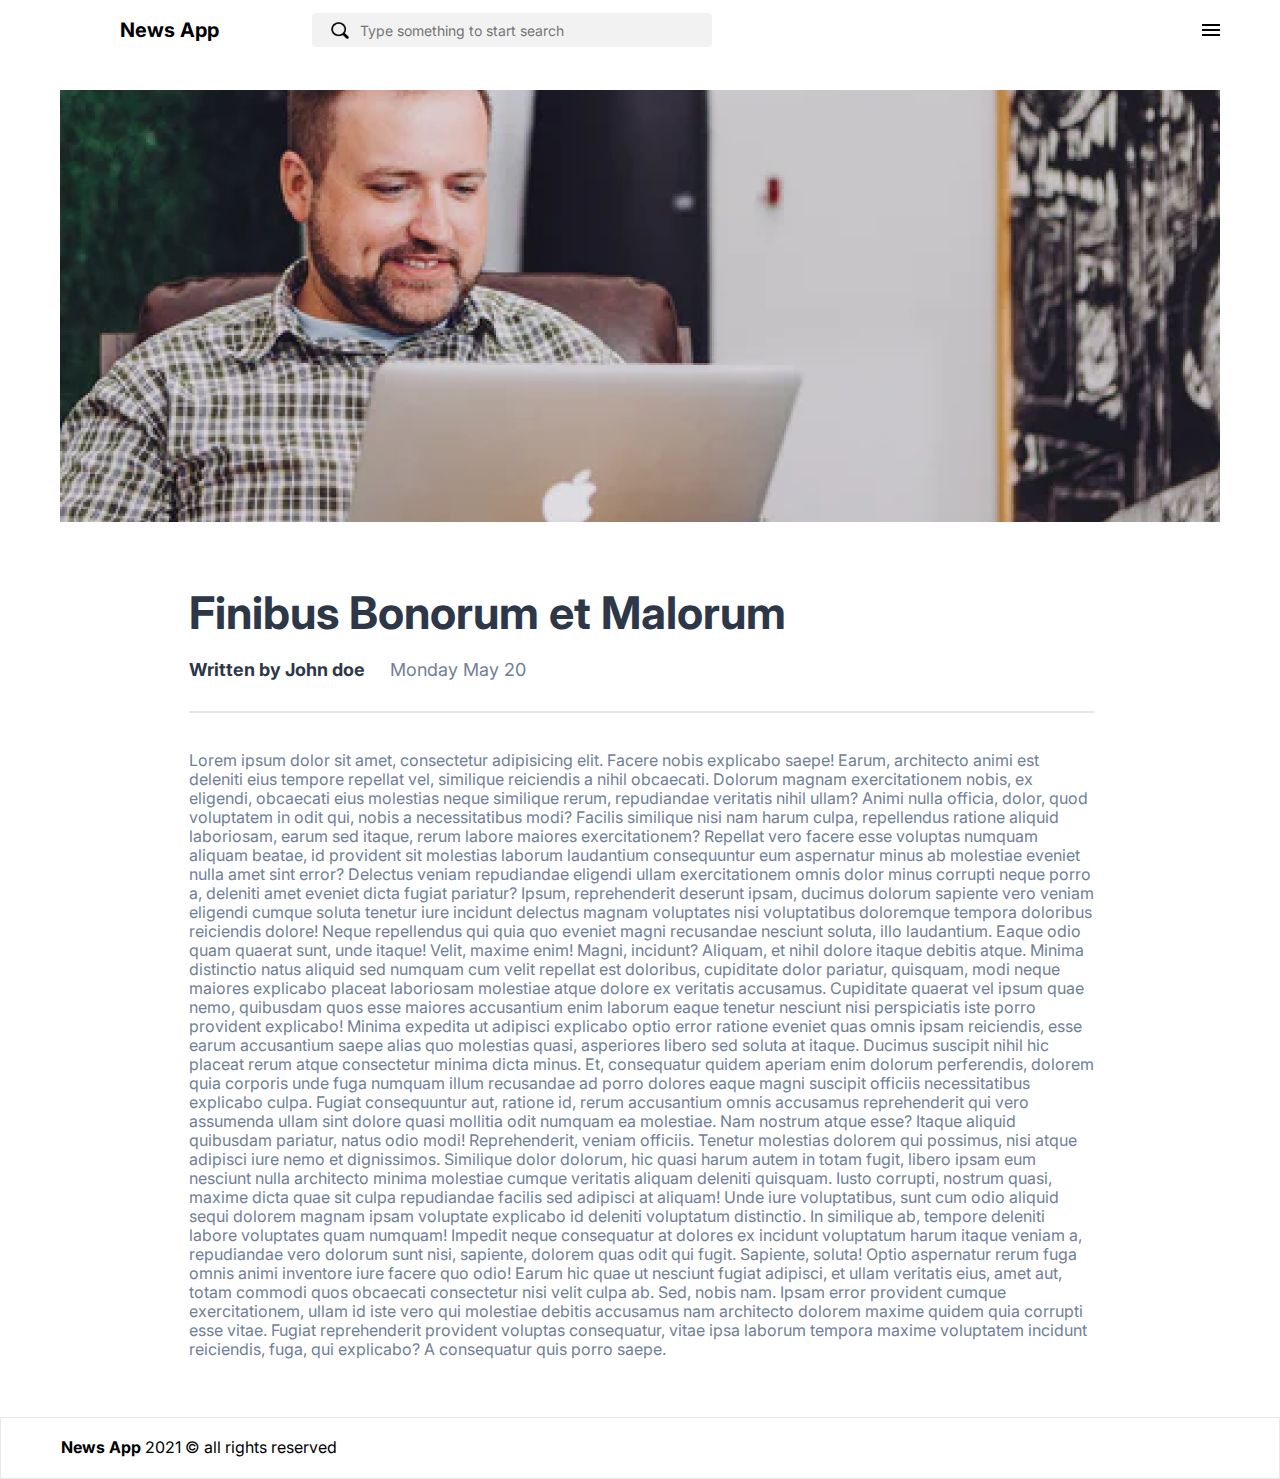
<file: newsPage.html>
<!DOCTYPE html>
<html lang="en">
<head>
    <meta charset="UTF-8">
    <meta http-equiv="X-UA-Compatible" content="IE=edge">
    <meta name="viewport" content="width=device-width, initial-scale=1.0">
    <title>News Page</title>
    <link rel="stylesheet" href="resources/css/reset.css">
    <link rel="stylesheet" href="resources/css/style.css">
    <link rel="preconnect" href="https://fonts.googleapis.com">
<link rel="preconnect" href="https://fonts.gstatic.com" crossorigin>
<link href="https://fonts.googleapis.com/css2?family=Inter&display=swap" rel="stylesheet">
</head>
<body>
    <header class="header">
        <div class="header-name">
            <a href="index.html" class="header-name-link"><h3 class="header-name-text">News App</h3></a>
        </div>
        <form class="search-container">
            <a href="#"><img class="search-icon" src="resources/media/search-icon.png"></a>
            <input type="text" id="search-bar" placeholder="Type something to start search">
          </form>
        <div class="header-categories" id="categories">
            <p class="header-categories-text">Categories</p>
            <nav class="header-categories-nav">
                <ul class="header-categories-nav-left">
                    <li><a href="#" id="sport_news" onclick="reloadPage('sport')">Sport</a></li>
                    <li><a href="#" id="world_news" onclick="reloadPage('world')">World</a></li>
                    <li><a href="#"id="covid_news" onclick="reloadPage('covid')">Covid</a></li>
                    <li><a href="#"id="business_news" onclick="reloadPage('business')">Business</a></li>
                </ul>
                <ul class="header-categories-nav-right">    
                    <li><a href="#" id="politics_news" onclick="reloadPage('politics')">Politics</a></li>
                    <li><a href="#" id="science_news" onclick="reloadPage('science')">Science</a></li>
                    <li><a href="#" id="religion_news" onclick="reloadPage('religion')">Religion</a></li>
                    <li><a href="#" id="health_news" onclick="reloadPage('health')">Health</a></li>
                </ul>
            </nav>
        </div>
        <div class="header-trending" id="trending">
            <p class="header-trending-text">Trending news</p>
        </div>
        <div class="menu-btn" id="menu-btn">
            <div class="menu-btn__burger"></div>
        </div>
    </header>
    <main class="main main_news_page">
        <button onclick="topFunction()" class="scroll" id="scroll_to_top" title="Go to top">Scroll to top<img src="resources/media/arrow-alt-circle-up-solid.png" class="scroll-img" alt=""></button>
        <img src="resources/media/news-page-img.png" alt="computer" class="news_page-img">
        <div class="main_news_page-content">
            <h2 class="news_page-title">Finibus Bonorum et Malorum</h2>
            <div class="news_page_author_block">
                <p class="news_page-author">Written by John doe</p>
                <p class="news_page_date">Monday  May 20</p>
            </div>
            <hr>
            <p class="news_page-text">Lorem ipsum dolor sit amet, consectetur adipisicing elit. Facere nobis explicabo saepe! Earum, architecto animi est deleniti eius tempore repellat vel, similique reiciendis a nihil obcaecati. Dolorum magnam exercitationem nobis, ex eligendi, obcaecati eius molestias neque similique rerum, repudiandae veritatis nihil ullam? Animi nulla officia, dolor, quod voluptatem in odit qui, nobis a necessitatibus modi? Facilis similique nisi nam harum culpa, repellendus ratione aliquid laboriosam, earum sed itaque, rerum labore maiores exercitationem? Repellat vero facere esse voluptas numquam aliquam beatae, id provident sit molestias laborum laudantium consequuntur eum aspernatur minus ab molestiae eveniet nulla amet sint error? Delectus veniam repudiandae eligendi ullam exercitationem omnis dolor minus corrupti neque porro a, deleniti amet eveniet dicta fugiat pariatur? Ipsum, reprehenderit deserunt ipsam, ducimus dolorum sapiente vero veniam eligendi cumque soluta tenetur iure incidunt delectus magnam voluptates nisi voluptatibus doloremque tempora doloribus reiciendis dolore! Neque repellendus qui quia quo eveniet magni recusandae nesciunt soluta, illo laudantium. Eaque odio quam quaerat sunt, unde itaque! Velit, maxime enim! Magni, incidunt? Aliquam, et nihil dolore itaque debitis atque. Minima distinctio natus aliquid sed numquam cum velit repellat est doloribus, cupiditate dolor pariatur, quisquam, modi neque maiores explicabo placeat laboriosam molestiae atque dolore ex veritatis accusamus. Cupiditate quaerat vel ipsum quae nemo, quibusdam quos esse maiores accusantium enim laborum eaque tenetur nesciunt nisi perspiciatis iste porro provident explicabo! Minima expedita ut adipisci explicabo optio error ratione eveniet quas omnis ipsam reiciendis, esse earum accusantium saepe alias quo molestias quasi, asperiores libero sed soluta at itaque. Ducimus suscipit nihil hic placeat rerum atque consectetur minima dicta minus. Et, consequatur quidem aperiam enim dolorum perferendis, dolorem quia corporis unde fuga numquam illum recusandae ad porro dolores eaque magni suscipit officiis necessitatibus explicabo culpa. Fugiat consequuntur aut, ratione id, rerum accusantium omnis accusamus reprehenderit qui vero assumenda ullam sint dolore quasi mollitia odit numquam ea molestiae. Nam nostrum atque esse? Itaque aliquid quibusdam pariatur, natus odio modi! Reprehenderit, veniam officiis. Tenetur molestias dolorem qui possimus, nisi atque adipisci iure nemo et dignissimos. Similique dolor dolorum, hic quasi harum autem in totam fugit, libero ipsam eum nesciunt nulla architecto minima molestiae cumque veritatis aliquam deleniti quisquam. Iusto corrupti, nostrum quasi, maxime dicta quae sit culpa repudiandae facilis sed adipisci at aliquam! Unde iure voluptatibus, sunt cum odio aliquid sequi dolorem magnam ipsam voluptate explicabo id deleniti voluptatum distinctio. In similique ab, tempore deleniti labore voluptates quam numquam! Impedit neque consequatur at dolores ex incidunt voluptatum harum itaque veniam a, repudiandae vero dolorum sunt nisi, sapiente, dolorem quas odit qui fugit. Sapiente, soluta! Optio aspernatur rerum fuga omnis animi inventore iure facere quo odio! Earum hic quae ut nesciunt fugiat adipisci, et ullam veritatis eius, amet aut, totam commodi quos obcaecati consectetur nisi velit culpa ab. Sed, nobis nam. Ipsam error provident cumque exercitationem, ullam id iste vero qui molestiae debitis accusamus nam architecto dolorem maxime quidem quia corrupti esse vitae. Fugiat reprehenderit provident voluptas consequatur, vitae ipsa laborum tempora maxime voluptatem incidunt reiciendis, fuga, qui explicabo? A consequatur quis porro saepe.</p>
        </div>
    </main>
    <footer class="footer">
        <p class="footer-text"><span class="footer-text-span">News App </span>2021 &copy; all rights reserved</p>
    </footer>
    <script src ="resources/js/main.js"></script>
</body>
</html>
</file>
<file: resources/css/style.css>
html {
    scroll-behavior: smooth;
  }
  
/*---------------HEADER---------------*/

.header {
    display: grid;
    height: 60px;
    grid-auto-flow: column;
    align-items: center;
    margin: 0 60px;
}

.header-name {
    display: inline-block;
    margin-left: 60px;
    width: 45%;
}

.header-name-link {
    text-decoration: none;
    color: #000000;
}

.header-name-text {
    font-family: 'Inter', sans-serif;
    font-size: 20px;
    font-weight: 700;
    line-height: 24.2px;
}

.search-container {
    width: 350px;
    height: 32px;
    display: grid;
    align-content: center;
    border-radius: 4px;
}

input#search-bar {
    margin: 0 auto;
    height: 32px;
    width: 100%;
    font-family: Inter;
    font-size: 14px;
    font-style: normal;
    font-weight: 400;
    letter-spacing: 0em;
    text-align: left;
    border: none;
    border-radius: 4px;
    background: #F2F2F2;
    outline: none;
    padding-left: 48px;
    color: #000000;
}

.search-icon {
    position: absolute;
    float: left;
    width: 17.49px;
    height: 17.49px;
    padding: 9px 0 4px 19px;
}

.header-categories {
    visibility: hidden;
    display: inline-block;
    max-width: 57%;
}

.header-categories:hover{
    color: #1E90FF;
}

.header-categories:hover .header-categories-nav{
    display: grid;
}

.header-trending {
    visibility: hidden;
}

.header-categories-text {
    font-family: Inter;
    font-size: 14px;
    font-style: normal;
    font-weight: 400;
    line-height: 17px;
    letter-spacing: 0em;
    text-align: left;
}

.header-categories-nav {
    display: none;
    grid-auto-flow: column;
    position: absolute;
    background: #FFFFFF;
    box-shadow: 0px 0px 4px #BDBDBD;
    padding: 15px 30px;
    border-radius: 5px;
    margin-right: 350px;
    }

.header-categories-nav-left {
    margin-right: 48px;
}

.header-categories-nav>ul>li>a {
    text-decoration: none;
    font-family: Inter;
    font-size: 14px;
    font-style: normal;
    font-weight: 400;
    line-height: 21px;
    letter-spacing: 0em;
    text-align: left;
    color: #000000;
}

.header-categories-nav>ul>li>a:hover {
    color: #1E90FF;
}

.header-trending-text {
    font-family: Inter;
    font-size: 14px;
    font-style: normal;
    font-weight: 400;
    line-height: 17px;
    letter-spacing: 0em;
    text-align: left;
}

.menu-btn {
    height: 24px;
    position: relative;
    display: flex;
    justify-content: end;
    align-items: center;
    cursor: pointer;
    transition: all .2s ease-in-out;
}

.menu-btn__burger {
    width: 18px;
    height: 2px;
    background: #000000;
    transition: all .2s ease-in-out;
}

.menu-btn__burger::before,
.menu-btn__burger::after {
    content: '';
    position: absolute;
    width: 18px;
    height: 2px;
    background: #000000;
    transition: all .2s ease-in-out;
}

.menu-btn__burger::before {
    transform: translateY(-5px);
}

.menu-btn__burger::after {
    transform: translateY(5px);
}

.menu-btn.open .menu-btn__burger {
    transform: translateX(-50px);
    background: transparent;
}

.menu-btn.open .menu-btn__burger::before {
    transform: rotate(45deg) translate(35px, -35px);
    background: #000000;
}

.menu-btn.open .menu-btn__burger::after {
    transform: rotate(-45deg) translate(35px, 35px);
    background: #000000;
}

/*---------------MAIN---------------*/

.scroll {
    display: none;
    grid-auto-flow: column;
    align-content: center;
    align-items: center;
    position: fixed;
    width: 141px;
    height: 37px;
    bottom: 120px;
    right: 54px;
    z-index: 99;
    font-size: 18px;
    border: none;
    outline: none;
    background-color: #2F80ED;
    color: white;
    cursor: pointer;
    border-radius: 5px;
}
  
.scroll:hover {
    background-color: #555;
}

.scroll-img {
    width: 15px;
    margin-left: 10px;
}

.main {
    margin: 0 60px;
}

.main_news {
    display: grid;
    grid-auto-flow: column;
    align-items: center;
    border: 1px solid #E2E2E2;
    box-shadow: 0px 5px 4px 0px #DDDDDD40;
    border-radius: 5px;
}

.main_news-block {
    margin-left: 57.32px;
    margin-right: 81.73px;
}

.main_news-block-name {
    font-family: Inter;
    font-size: 30px;
    font-style: normal;
    font-weight: 700;
    line-height: 36px;
    letter-spacing: 0em;
    text-align: left;
    color: #2D3748;
    margin-bottom: 27px;
}

.main_news-block-text {
    font-family: Inter;
    font-size: 14px;
    font-style: normal;
    font-weight: 400;
    line-height: 17px;
    letter-spacing: 0em;
    text-align: left;
    color: #718096;
    margin-bottom: 30px;
}

.main_news-block-data_time {
    display: grid;
    grid-auto-flow: column;
}

.main_news-block-data_time-text {
    font-family: Inter;
    font-size: 12px;
    font-style: normal;
    font-weight: 400;
    line-height: 15px;
    letter-spacing: 0em;
    text-align: left;
    color: #718096;
}

.main_news-block-data_time-read {
    font-family: Inter;
    font-size: 12px;
    font-style: normal;
    font-weight: 700;
    line-height: 15px;
    letter-spacing: 0em;
    text-align: right;
    color: #2D3748;
    text-decoration: none;
}

.news-block-image {
    width: 100%;
}

.main-all_news {
    display: grid;
    margin: 30px 0 157px 0;
    grid-template-columns: 1fr 1fr 1fr;
    grid-column-gap: 60px;
}

.main-article-news {
    border-radius: 5px;
    box-shadow: 0px 4px 4px 0px #C0BDBD40;
    margin-bottom: 30px;
}

.main-article-news>img {
    width: 100%;
    margin-bottom: 18px;
}

.article-news-name {
    font-family: Inter;
    font-size: 20px;
    font-style: normal;
    font-weight: 700;
    line-height: 24px;
    letter-spacing: 0em;
    text-align: left;
    color: #2D3748;
    margin: 0 25px 15px 16px;
}

.article-news-text {
    font-family: Inter;
    font-size: 14px;
    font-style: normal;
    font-weight: 400;
    line-height: 17px;
    letter-spacing: 0em;
    text-align: left;
    color: #718096;
    margin: 0 25px 15px 16px;
}

.article_news-block-data {
    display: grid;
    grid-auto-flow: column;
    margin: 0 25px 24px 16px;
}

/*---------------FOOTER---------------*/

.footer {
    height: 60px;
    border: 1px solid #E8E8E8;
    display: grid;
    align-items: center;
}

.footer-text {
    margin-left: 60px;
    font-family: Inter;
    font-size: 16px;
    font-style: normal;
    font-weight: 400;
    line-height: 19px;
    letter-spacing: 0em;
    text-align: left;
}

.footer-text-span {
    font-weight: 700;
}


/*---------------NEWS PAGE---------------*/

.main_news_page-content {
    margin-left: 129px;
    margin-right:  126px;
}

.news_page-img {
    width: 100%;
    margin-bottom: 61px;
    margin-top: 30px;
}

.news_page-title {
    font-family: Inter;
    font-size: 45px;
    font-style: normal;
    font-weight: bold;
    line-height: 54px;
    letter-spacing: 0em;
    text-align: left;
    color: #2D3748;
    margin-bottom: 19px;
}

.news_page_author_block {
    display: grid;
    grid-auto-flow: column;
    width: 40%;
    margin-bottom: 30px;
}

.news_page-author {
    font-family: Inter;
    font-size: 18px;
    font-style: normal;
    font-weight: 700;
    line-height: 22px;
    letter-spacing: 0em;
    text-align: left;
    color: #2D3748;
}

.news_page_date {
    font-family: Inter;
    font-size: 18px;
    font-style: normal;
    font-weight: 400;
    line-height: 22px;
    letter-spacing: 0em;
    text-align: left;
    color: #718096;
}

.main_news_page-content > hr {
    border: 1px solid #E8E7E7;
}

.news_page-text {
    font-family: Inter;
    font-size: 16px;
    font-style: normal;
    font-weight: 400;
    line-height: 19px;
    letter-spacing: 0em;
    text-align: left;
    margin-top: 37.5px;
    margin-bottom: 58px;
    color: #718096;;
}
</file>
